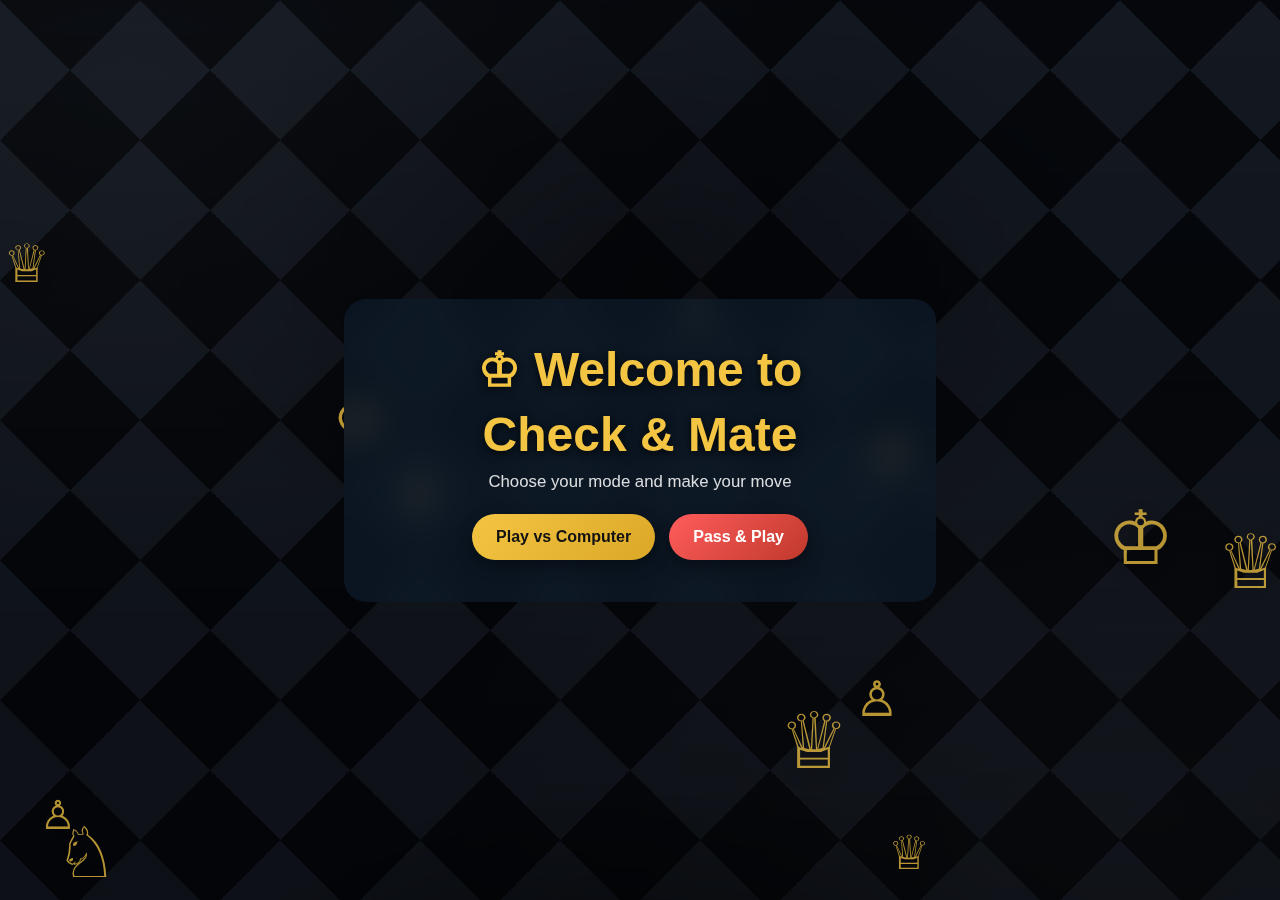
<file: index.html>
<!DOCTYPE html>
<html lang="en">
<head>
<meta charset="UTF-8" />
<meta name="viewport" content="width=device-width, initial-scale=1.0"/>
<title>Chess Game</title>
<style>
  :root{
    --square: 140px;
    --speed: 18s;
    --gold: #f4c542;
    --gold-dark: #dba727;
    --red: #ff5c5c;
    --blue-deep: #0d1b2a;
    --blue-mid: #1b263b;
    --white-soft: rgba(255,255,255,0.95);
  }

  body{
    margin:0;
    height:100vh;
    overflow:hidden;
    display:flex;
    align-items:center;
    justify-content:center;
    font-family: "Poppins", sans-serif;
    color: var(--white-soft);

    background:
      radial-gradient(1200px 800px at 10% 10%, rgba(255,255,255,.06), transparent 60%),
      radial-gradient(1200px 800px at 90% 90%, rgba(255,255,255,.05), transparent 60%),
      conic-gradient(from 45deg,
        #0000 0 25%, rgba(0,0,0,.55) 0 50%, #0000 0 75%, rgba(0,0,0,.55) 0)
        0 0 / var(--square) var(--square),
      conic-gradient(from 45deg,
        #0000 0 25%, rgba(255,255,255,.08) 0 50%, #0000 0 75%, rgba(255,255,255,.08) 0)
        calc(var(--square)/2) calc(var(--square)/2) / var(--square) var(--square),
      var(--blue-mid);

    animation: drift var(--speed) linear infinite;
    position:relative;
  }

  body::before{
    content:"";
    position:fixed; inset:0;
    background:
      radial-gradient(1200px 800px at 50% 30%, rgba(0,0,0,.35), transparent 40%),
      radial-gradient(900px 600px at 50% 120%, rgba(0,0,0,.65), transparent 50%),
      linear-gradient(to bottom, rgba(0,0,0,.55), rgba(0,0,0,.7));
    pointer-events:none;
  }

  @keyframes drift{
    0%   { background-position: 0 0, 0 0, 0 0, calc(var(--square)/2) calc(var(--square)/2); }
    100% { background-position: 20px 10px, -20px -10px, 200px 120px, calc(200px + var(--square)/2) calc(120px + var(--square)/2); }
  }

  .floaters{
    position:fixed; inset:0; pointer-events:none; z-index:0;
    filter: drop-shadow(0 6px 12px rgba(0,0,0,.6));
    opacity:.75;
  }

  .floater{
    position:absolute;
    line-height:1;
    color: var(--gold);
    animation: bob 6s ease-in-out infinite, sway 18s linear infinite, glow 1.2s ease-in-out infinite alternate;
    user-select:none;
  }

  @keyframes bob{
    0%,100%{ transform: translateY(0) }
    50%    { transform: translateY(-12px) }
  }

  @keyframes sway{
    0%   { transform: translateX(0) rotate(0deg) }
    50%  { transform: translateX(12px) rotate(2deg) }
    100% { transform: translateX(0) rotate(0deg) }
  }

  @keyframes glow{
    0% { text-shadow: 0 0 5px rgba(255,215,0,0.3); opacity:0.4; }
    100% { text-shadow: 0 0 15px rgba(255,215,0,0.8); opacity:0.8; }
  }

  .menu{
    position:relative; z-index:1;
    background: rgba(13,27,42,0.75);
    backdrop-filter: blur(14px);
    border-radius: 22px;
    padding: 42px 36px;
    text-align:center;
    width: min(92vw, 520px);
    animation: fadeIn .9s ease both;
  }

  h1{
    margin:0 0 10px; 
    font-size: clamp(32px, 5vw, 48px);
    text-shadow: 0 2px 8px rgba(0,0,0,.8);
    color: var(--gold);
  }
  .subtitle{
    opacity:.9; 
    margin-bottom:22px; 
    font-size: 1.05rem;
  }

  .buttons{ 
    display:flex; 
    gap:14px; 
    flex-wrap:wrap; 
    justify-content:center; 
    margin-top:10px; 
  }

  .btn{
    appearance:none; 
    border:0; 
    cursor:pointer;
    border-radius: 999px; 
    padding:14px 24px; 
    font-weight:700;
    box-shadow: 0 6px 16px rgba(0,0,0,.35);
    transition: transform .18s ease, box-shadow .18s ease, filter .18s ease;
    font-size: 1rem;
  }
  .btn-primary{
    background: linear-gradient(135deg, var(--gold), var(--gold-dark));
    color:#111;
  }
  .btn-secondary{
    background: linear-gradient(135deg, var(--red), #c0392b);
    color:#fff;
  }
  .btn:hover{ 
    transform: translateY(-2px); 
    box-shadow: 0 10px 20px rgba(0,0,0,.45); 
    filter:saturate(1.08); 
  }

  @keyframes fadeIn{
    from{ opacity:0; transform: translateY(14px) }
    to  { opacity:1; transform: translateY(0) }
  }
</style>
</head>
<body>

  <div class="floaters" aria-hidden="true" id="floaters"></div>

  <div class="menu">
    <h1>♔ Welcome to </h1>
    <h1> Check & Mate</h1>
    <div class="subtitle">Choose your mode and make your move</div>
    <div class="buttons">
      <button class="btn btn-primary" onclick="location.href='index_chess.html'" aria-label="Play against computer">Play vs Computer</button>
      <button class="btn btn-secondary" onclick="location.href='index_PVP_chess.html'" aria-label="Play with a friend on the same device">Pass & Play</button>
    </div>
  </div>

<script>
  const pieces = ['♔','♕','♖','♗','♘','♙'];
  const container = document.getElementById('floaters');

  for(let i=0; i<12; i++){
    const span = document.createElement('div');
    span.className = 'floater';
    span.textContent = pieces[Math.floor(Math.random()*pieces.length)];
    span.style.left = Math.random()*100 + '%';
    span.style.top = Math.random()*100 + '%';
    span.style.fontSize = (Math.random()*50 + 30) + 'px';
    span.style.animationDuration = 
      (5 + Math.random()*4) + 's, ' +  
      (15 + Math.random()*10) + 's, ' + 
      (0.8 + Math.random()*0.6) + 's';
    container.appendChild(span);
  }
</script>

</body>
</html>
</file>
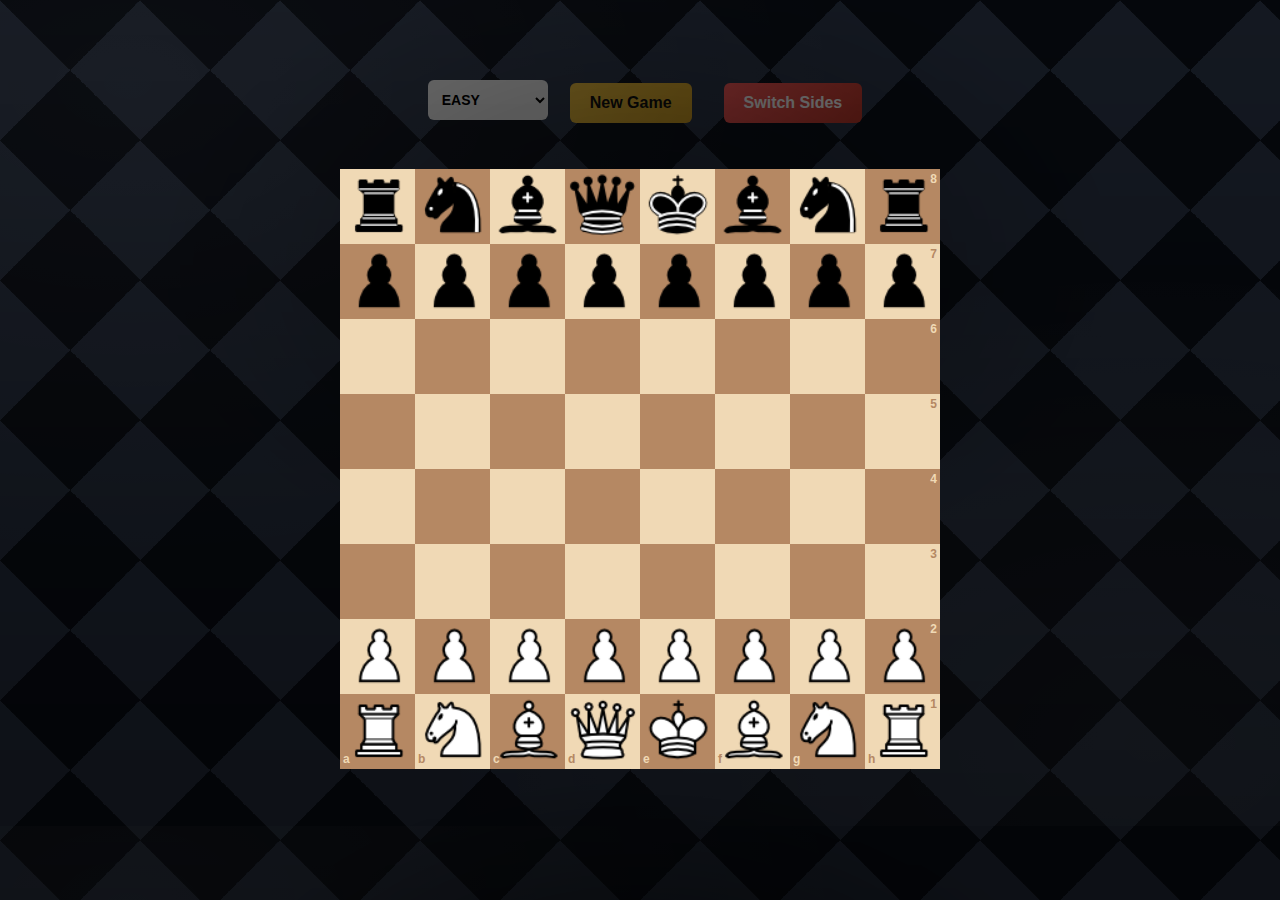
<file: index_chess.html>
<!DOCTYPE html>
<html>
  <head>
    <title>Chess Board</title>
      <link rel="stylesheet" href="css_PWC_chess.css">
  </head>
  <body>
     
     <div class="container">
      <div class="buttonContainer">
        <div>
          <div id="levelLabel">

         </div>
       
        <select id="level">
          <option value="1"> EASY </option>
          <option value="2"> MEDIUM</option>
          <option value="3"> HARD</option>

        </select>
      </div>
      <div>
        <button id="newGame">New Game</button>
      </div>
      <div>
        <button id="switchSides">Switch Sides</button>
      </div>
     </div>
     <br>
     <br>
    


    <div class="chessBoard">        
      <!-- Add the pawn div element -->
      <div class="square white">
        <div class="piece rook" color="black"  >
            <img src="Black-Rook.png" alt="Rook" >
          </div>
      </div>
      <div class="square black">
        <div class="piece knight" color="black" >
            <img src="Black-Knight.png" alt="pawn" >
          </div>
      </div>
      <div class="square white">
        <div class="piece bishop" color="black" >
            <img src="Black-Bishop.png" alt="pawn" >
          </div>
      </div>
      <div class="square black">
        <div class="piece queen" color="black" >
            <img src="Black-Queen.png" alt="Queen" >
          </div>
      </div>
      <div class="square white">
        <div class="piece king" color="black" >
            <img src="Black-King.png" alt="King" >
          </div>
      </div>
      <div class="square black">
        <div class="piece bishop" color="black" >
            <img src="Black-Bishop.png" alt="Bishop" >
          </div>
      </div>
      <div class="square white">
        <div class="piece knight" color="black">
            <img src="Black-Knight.png" alt="Knight" >
          </div>
      </div>
      <div class="square black">
        <div class="coordinate rank whiteText">8</div>

        <div class="piece rook" color="black" >
            <img src="Black-Rook.png" alt="Rook" >
          </div>
      </div>
     <!-- ------------------------------------------------------------------------- -->

      <div class="square black">
        <div class="piece pawn" color="black"  >
            <img src="Black-Pawn.png" alt="pawn" >
          </div>

      </div>
      <div class="square white">
        <div class="piece pawn" color="black" >
            <img src="Black-Pawn.png" alt="pawn" >
          </div>

      </div>
      <div class="square black">
        <div class="piece pawn" color="black" >
            <img src="Black-Pawn.png" alt="pawn" >
          </div>

      </div>
      <div class="square white">
        <div class="piece pawn" color="black" >
            <img src="Black-Pawn.png" alt="pawn" >
          </div>

      </div>
      <div class="square black">
        <div class="piece pawn" color="black"  >
            <img src="Black-Pawn.png" alt="pawn" >
          </div>

      </div>
      <div class="square white">
        <div class="piece pawn" color="black"  >
            <img src="Black-Pawn.png" alt="pawn">
          </div>

      </div>
      <div class="square black">
        <div class="piece pawn" color="black"  >
            <img src="Black-Pawn.png" alt="pawn" >
          </div>

      </div>
      <div class="square white">
        <div class="coordinate rank blackText">7</div>

        <div class="piece pawn" color="black"  >
            <img src="Black-Pawn.png" alt="pawn" >
          </div>

      </div>
    <!-- ------------------------------------------------------------------------- -->
      <div class="square white"></div>
      <div class="square black"></div>
      <div class="square white"></div>
      <div class="square black"></div>
      <div class="square white"></div>
      <div class="square black"></div>
      <div class="square white"></div>
      <div class="square black">
        <div class="coordinate rank whiteText">6</div>

      </div>
    <!-- ------------------------------------------------------------------------- -->

      <div class="square black"></div>
      <div class="square white"></div>
      <div class="square black"></div>
      <div class="square white"></div>
      <div class="square black"></div>
      <div class="square white"></div>
      <div class="square black"></div>
      <div class="square white">
        <div class="coordinate rank blackText">5</div>

      </div>
    <!-- ------------------------------------------------------------------------- -->

      <div class="square white"></div>
      <div class="square black"></div>
      <div class="square white"></div>
      <div class="square black"></div>
      <div class="square white"></div>
      <div class="square black"></div>
      <div class="square white"></div>
      <div class="square black">
        <div class="coordinate rank whiteText">4</div>

      </div>
    <!-- ------------------------------------------------------------------------- -->

      <div class="square black"></div>
      <div class="square white"></div>
      <div class="square black"></div>
      <div class="square white"></div>
      <div class="square black"></div>
      <div class="square white"></div>
      <div class="square black"></div>
      <div class="square white">
        <div class="coordinate rank blackText">3</div>
      </div>
    <!-- ------------------------------------------------------------------------- -->

      <div class="square white">
        <div class="piece pawn" color="white" >
            <img src="white-pawn.png" alt="pawn" >
          </div>
      </div>
      <div class="square black">
        <div class="piece pawn" color="white"  >
            <img src="white-pawn.png" alt="pawn" >
          </div>
      </div>
      <div class="square white">
        <div class="piece pawn" color="white">
            <img src="white-pawn.png" alt="pawn" >
          </div>
      </div>
      <div class="square black">
        <div class="piece pawn" color="white" >
            <img src="white-pawn.png" alt="pawn" >
          </div>
      </div>
      <div class="square white">
        <div class="piece pawn" color="white" >
            <img src="white-pawn.png" alt="pawn" >
          </div>
      </div>
      <div class="square black">
        <div class="piece pawn" color="white" >
            <img src="white-pawn.png" alt="pawn" >
          </div>
      </div>
      <div class="square white">
        <div class="piece pawn" color="white" >
            <img src="white-pawn.png" alt="pawn" >
          </div>
      </div>
      <div class="square black">
        <div class="coordinate rank whiteText">2</div>

        <div class="piece pawn" color="white" >
            <img src="white-pawn.png" alt="pawn" >
          </div>
      </div>
    <!-- ------------------------------------------------------------------------- -->

      <div class="square black">
        <div class="coordinate whiteText">a</div>

        <div class="piece rook" color="white">
            <img src="White-Rook.png" alt="Rook" >
           </div>
      </div>
      <div class="square white"> 
        <div class="coordinate blackText">b</div>

        <div class="piece knight" color="white">
            <img src="White-Knight.png" alt="Knight" >
           </div>
    </div>
      <div class="square black">
        <div class="coordinate whiteText">c</div>

        <div class="piece bishop" color="white">
            <img src="White-Bishop.png" alt="Bishop">
           </div>
      </div>
      <div class="square white">
        <div class="coordinate blackText">d</div>

        <div class="piece queen" color="white" >
            <img src="White-Queen.png" alt="Queen" >
           </div>
      </div>
      <div class="square black">
        <div class="coordinate whiteText">e</div>

        <div class="piece king" color="white">
            <img src="White-King.png" alt="King">
        </div>
      </div>
      <div class="square white">
        <div class="coordinate blackText">f</div>
        <div class="piece bishop" color="white" >
            <img src="White-Bishop.png" alt="Bishop" >
           </div>
      </div>
      <div class="square black">
        <div class="coordinate whiteText">g</div>

        <div class="piece knight" color="white" >
            <img src="White-Knight.png" alt="Knight">
           </div>
      </div>
      <div class="square white">
        <div class="coordinate rank blackText">1</div>
        <div class="coordinate blackText">h</div>     
        <div class="piece rook" color="white" >
            <img src="White-Rook.png" alt="Rook" >
           </div>
           
      </div>
      <div id="alert">
        Draw 
       </div>
    </div>
    
 
    

    <script src="js_PWC_chess.js"></script>
  </body>
</html>
</file>
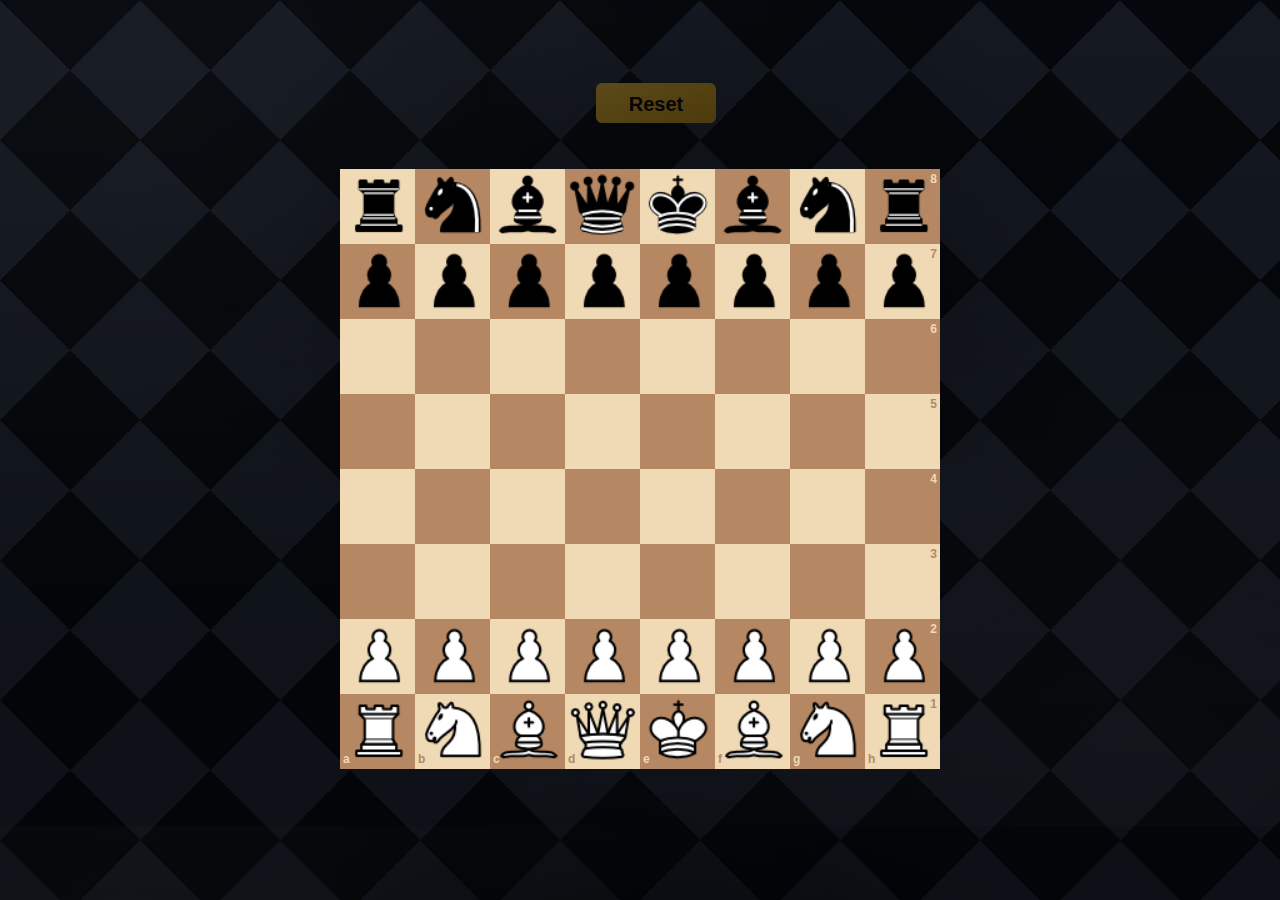
<file: index_PVP_chess.html>
<!DOCTYPE html>
<html>
  <head>
    <title>Chess Board</title>
      <link rel="stylesheet" href="css_PVP_chess.css">
  </head>
  <body>
     
     <div class="container">
      <div class="buttonContainer">
        <div>

      </div>
      <div>
        <button id="newGame">Reset</button>
      </div>

     </div>
     <br>
     <br>
    


    <div class="chessBoard">        
      <!-- Add the pawn div element -->
      <div class="square white">
        <div class="piece rook" color="black"  >
            <img src="Black-Rook.png" alt="Rook" >
          </div>
      </div>
      <div class="square black">
        <div class="piece knight" color="black" >
            <img src="Black-Knight.png" alt="pawn" >
          </div>
      </div>
      <div class="square white">
        <div class="piece bishop" color="black" >
            <img src="Black-Bishop.png" alt="pawn" >
          </div>
      </div>
      <div class="square black">
        <div class="piece queen" color="black" >
            <img src="Black-Queen.png" alt="Queen" >
          </div>
      </div>
      <div class="square white">
        <div class="piece king" color="black" >
            <img src="Black-King.png" alt="King" >
          </div>
      </div>
      <div class="square black">
        <div class="piece bishop" color="black" >
            <img src="Black-Bishop.png" alt="Bishop" >
          </div>
      </div>
      <div class="square white">
        <div class="piece knight" color="black">
            <img src="Black-Knight.png" alt="Knight" >
          </div>
      </div>
      <div class="square black">
        <div class="coordinate rank whiteText">8</div>

        <div class="piece rook" color="black" >
            <img src="Black-Rook.png" alt="Rook" >
          </div>
      </div>
     <!-- ------------------------------------------------------------------------- -->

      <div class="square black">
        <div class="piece pawn" color="black"  >
            <img src="Black-Pawn.png" alt="pawn" >
          </div>

      </div>
      <div class="square white">
        <div class="piece pawn" color="black" >
            <img src="Black-Pawn.png" alt="pawn" >
          </div>

      </div>
      <div class="square black">
        <div class="piece pawn" color="black" >
            <img src="Black-Pawn.png" alt="pawn" >
          </div>

      </div>
      <div class="square white">
        <div class="piece pawn" color="black" >
            <img src="Black-Pawn.png" alt="pawn" >
          </div>

      </div>
      <div class="square black">
        <div class="piece pawn" color="black"  >
            <img src="Black-Pawn.png" alt="pawn" >
          </div>

      </div>
      <div class="square white">
        <div class="piece pawn" color="black"  >
            <img src="Black-Pawn.png" alt="pawn">
          </div>

      </div>
      <div class="square black">
        <div class="piece pawn" color="black"  >
            <img src="Black-Pawn.png" alt="pawn" >
          </div>

      </div>
      <div class="square white">
        <div class="coordinate rank blackText">7</div>

        <div class="piece pawn" color="black"  >
            <img src="Black-Pawn.png" alt="pawn" >
          </div>

      </div>
    <!-- ------------------------------------------------------------------------- -->
      <div class="square white"></div>
      <div class="square black"></div>
      <div class="square white"></div>
      <div class="square black"></div>
      <div class="square white"></div>
      <div class="square black"></div>
      <div class="square white"></div>
      <div class="square black">
        <div class="coordinate rank whiteText">6</div>

      </div>
    <!-- ------------------------------------------------------------------------- -->

      <div class="square black"></div>
      <div class="square white"></div>
      <div class="square black"></div>
      <div class="square white"></div>
      <div class="square black"></div>
      <div class="square white"></div>
      <div class="square black"></div>
      <div class="square white">
        <div class="coordinate rank blackText">5</div>

      </div>
    <!-- ------------------------------------------------------------------------- -->

      <div class="square white"></div>
      <div class="square black"></div>
      <div class="square white"></div>
      <div class="square black"></div>
      <div class="square white"></div>
      <div class="square black"></div>
      <div class="square white"></div>
      <div class="square black">
        <div class="coordinate rank whiteText">4</div>

      </div>
    <!-- ------------------------------------------------------------------------- -->

      <div class="square black"></div>
      <div class="square white"></div>
      <div class="square black"></div>
      <div class="square white"></div>
      <div class="square black"></div>
      <div class="square white"></div>
      <div class="square black"></div>
      <div class="square white">
        <div class="coordinate rank blackText">3</div>
      </div>
    <!-- ------------------------------------------------------------------------- -->

      <div class="square white">
        <div class="piece pawn" color="white" >
            <img src="white-pawn.png" alt="pawn" >
          </div>
      </div>
      <div class="square black">
        <div class="piece pawn" color="white"  >
            <img src="white-pawn.png" alt="pawn" >
          </div>
      </div>
      <div class="square white">
        <div class="piece pawn" color="white">
            <img src="white-pawn.png" alt="pawn" >
          </div>
      </div>
      <div class="square black">
        <div class="piece pawn" color="white" >
            <img src="white-pawn.png" alt="pawn" >
          </div>
      </div>
      <div class="square white">
        <div class="piece pawn" color="white" >
            <img src="white-pawn.png" alt="pawn" >
          </div>
      </div>
      <div class="square black">
        <div class="piece pawn" color="white" >
            <img src="white-pawn.png" alt="pawn" >
          </div>
      </div>
      <div class="square white">
        <div class="piece pawn" color="white" >
            <img src="white-pawn.png" alt="pawn" >
          </div>
      </div>
      <div class="square black">
        <div class="coordinate rank whiteText">2</div>

        <div class="piece pawn" color="white" >
            <img src="white-pawn.png" alt="pawn" >
          </div>
      </div>
    <!-- ------------------------------------------------------------------------- -->

      <div class="square black">
        <div class="coordinate whiteText">a</div>

        <div class="piece rook" color="white">
            <img src="White-Rook.png" alt="Rook" >
           </div>
      </div>
      <div class="square white"> 
        <div class="coordinate blackText">b</div>

        <div class="piece knight" color="white">
            <img src="White-Knight.png" alt="Knight" >
           </div>
    </div>
      <div class="square black">
        <div class="coordinate whiteText">c</div>

        <div class="piece bishop" color="white">
            <img src="White-Bishop.png" alt="Bishop">
           </div>
      </div>
      <div class="square white">
        <div class="coordinate blackText">d</div>

        <div class="piece queen" color="white" >
            <img src="White-Queen.png" alt="Queen" >
           </div>
      </div>
      <div class="square black">
        <div class="coordinate whiteText">e</div>

        <div class="piece king" color="white">
            <img src="White-King.png" alt="King">
        </div>
      </div>
      <div class="square white">
        <div class="coordinate blackText">f</div>
        <div class="piece bishop" color="white" >
            <img src="White-Bishop.png" alt="Bishop" >
           </div>
      </div>
      <div class="square black">
        <div class="coordinate whiteText">g</div>

        <div class="piece knight" color="white" >
            <img src="White-Knight.png" alt="Knight">
           </div>
      </div>
      <div class="square white">
        <div class="coordinate rank blackText">1</div>
        <div class="coordinate blackText">h</div>     
        <div class="piece rook" color="white" >
            <img src="White-Rook.png" alt="Rook" >
           </div>
           
      </div>
      <div id="alert">
        Draw 
       </div>
    </div>
    
    
 
    

    <script src="js_PVP_chess.js"></script>
  </body>
</html>
</file>
<file: css_PWC_chess.css>
:root {
  --square: 140px;
  --speed: 18s;
  --gold: #f4c542;
  --gold-dark: #dba727;
  --red: #ff5c5c;
  --blue-deep: #0d1b2a;
  --blue-mid: #1b263b;
  --white-soft: rgba(255,255,255,0.95);
}

body {
  display: flex;
  align-items: center;
  justify-content: center;
  height: 90vh;
  
  }
.chessBoard {
  width:80vw;
  height: 80vw;
  margin: 0 auto;
  display: flex;
  flex-wrap: wrap;
  justify-content: center;
  align-items: center;
}

.square {
  width:12.5%;
  height: 12.5%;
  float: left;
  display: flex;
  justify-content: center;
  align-items: center;
  position: relative;
}
.white {
  background-color: #f0d9b5;
}
.black {
  background-color: #b58863;
}
.coordinate {
  height:auto;
  display:flex;
  bottom: 4%;
  left:4%;
  position: absolute;
  font-size: 12px;
  font-weight: bold;
  font-family: Verdana, Geneva, Tahoma, sans-serif;
}
.rank {
  top:4%;
  right:4%;
  left:auto;
}
.whiteText {
  color:#f0d9b5;
}
.blackText {
  color:#b58863;
}
.piece {
  width:100%;
  z-index: 1;
  cursor: pointer;
}
.piece img {
  max-width: 100%;
  width:100%;
  height: auto;
}

#alert {
  position: absolute;
  color: whitesmoke;
  width: 50vw;
  height: 12%;
  text-align: center;
  align-content: center;
  justify-content: center;
  font-size: 35px;
  font-weight: bold;
  z-index: 1000;
  display: none; 
  background: #008080bf;
  border-radius: 5px;
  align-items: center;
}

.promotionOption{
  border-radius: 50%;
  background-color: darkgray;
  transition: transform 0.2s;
  position: absolute;
  z-index: 1000;
}
.promotionOption:hover {
  cursor: pointer;
  border-radius: 0%;
  background-color:#539B0C;
  width: 100%;
}
.promotionOption img {
  max-width: 100%;
  width: 100%;
  height: auto;
}

.container{
  display: flex;
  flex-wrap: wrap-reverse;
  align-items: center;
  width: 90%;
}
.buttonContainer{
  display: flex;
  flex-direction: column;
  align-items: center;
  justify-content: center;
  width: 10vw;
  margin: 20px 0px 0px 20px;
}
.buttonContainer button {
  width: 120px;
  height: 40px;
  border: none;
  cursor: pointer;
  border-radius: 5px;
  background-color: rgb(87,64,64);
  color: white;
  font-weight: bold;
  margin: 10px;
}
.buttonContainer select {
  width: 120px;
  height: 40px;
  background-color: whitesmoke;
}
div:has(>#levelLabel) {
  margin-bottom: 5px;
}
@media (min-width:600px) {
  .chessBoard {
      width:600px;
      height: 600px;
  }
  #alert {
    width:450px;
    height: 80px;
  }
}
@media (max-width:600px) {
  .coordinate {
    font-size: 8px;
  }
  #alert {
    font-size: 20px;
  }
  button {
    font-size: 10px;
  }
  .buttonContainer {
    flex-direction: row;
    align-items: last baseline;
    justify-content: center;
    width: 80vw;
  }
  .buttonContainer button, .buttonContainer select {
    width: 20vw;
    margin-right: 5px;
  }
}


/* Background animation */
body {
  background:
    radial-gradient(1200px 800px at 10% 10%, rgba(255,255,255,.06), transparent 60%),
    radial-gradient(1200px 800px at 90% 90%, rgba(255,255,255,.05), transparent 60%),
    conic-gradient(from 45deg,
      #0000 0 25%, rgba(0,0,0,.55) 0 50%, #0000 0 75%, rgba(0,0,0,.55) 0)
      0 0 / var(--square) var(--square),
    conic-gradient(from 45deg,
      #0000 0 25%, rgba(255,255,255,.08) 0 50%, #0000 0 75%, rgba(255,255,255,.08) 0)
      calc(var(--square)/2) calc(var(--square)/2) / var(--square) var(--square),
    var(--blue-mid);
  animation: drift var(--speed) linear infinite;
  position: relative;
}

body::before {
  content:"";
  position:fixed; inset:0;
  background:
    radial-gradient(1200px 800px at 50% 30%, rgba(0,0,0,.35), transparent 40%),
    radial-gradient(900px 600px at 50% 120%, rgba(0,0,0,.65), transparent 50%),
    linear-gradient(to bottom, rgba(0,0,0,.55), rgba(0,0,0,.7));
  pointer-events:none;
}

/* Floater pieces */
.floaters {
  position:fixed; inset:0;
  pointer-events:none;
  z-index:0;
  filter: drop-shadow(0 6px 12px rgba(0,0,0,.6));
  opacity:.75;
}

.floater {
  position:absolute;
  line-height:1;
  color: var(--gold);
  animation: bob 6s ease-in-out infinite, sway 18s linear infinite, glow 1.2s ease-in-out infinite alternate;
  user-select:none;
}

@keyframes bob {
  0%,100% { transform: translateY(0) }
  50%     { transform: translateY(-12px) }
}

@keyframes sway {
  0%   { transform: translateX(0) rotate(0deg) }
  50%  { transform: translateX(12px) rotate(2deg) }
  100% { transform: translateX(0) rotate(0deg) }
}

@keyframes glow {
  0%   { text-shadow: 0 0 5px rgba(255,215,0,0.3); opacity:0.4; }
  100% { text-shadow: 0 0 15px rgba(255,215,0,0.8); opacity:0.8; }
}

@keyframes drift {
  0%   { background-position: 0 0, 0 0, 0 0, calc(var(--square)/2) calc(var(--square)/2); }
  100% { background-position: 20px 10px, -20px -10px, 200px 120px, calc(200px + var(--square)/2) calc(120px + var(--square)/2); }
}

/* Make New Game (first button) yellow */
.buttonContainer button:nth-child(1) {
  background: linear-gradient(135deg, var(--gold), var(--gold-dark));
  color: #111;
}

/* Make Flip Side (second button) red */
.buttonContainer button:nth-child(2) {
  background: linear-gradient(135deg, var(--red), #c0392b);
  color: #fff;
}

/* Add hover glow effect for both */
.buttonContainer button:hover {
  filter: brightness(1.1);
  transform: translateY(-2px);
  box-shadow: 0 0 10px rgba(0,0,0,0.4);
  transition: all 0.2s ease;
}

/* ===== Floating Chess Background ===== */
.chess-bg {
  position: fixed;
  top: 0; left: 0;
  width: 100%; height: 100%;
  background-image:
    url("https://upload.wikimedia.org/wikipedia/commons/4/45/Chess_plt45.svg"),
    url("https://upload.wikimedia.org/wikipedia/commons/7/72/Chess_kdt45.svg"),
    url("https://upload.wikimedia.org/wikipedia/commons/7/70/Chess_rlt45.svg");
  background-size: 80px, 80px, 80px;
  background-repeat: repeat;
  animation: floatPieces 40s linear infinite;
  opacity: 0.15;
  z-index: -1;
  pointer-events: none;
}

@keyframes floatPieces {
  0% { background-position: 0 0, 100px 200px, 200px 400px; }
  100% { background-position: 500px 1000px, 600px 800px, 800px 600px; }
}



/* ===== CONTROLS BELOW BOARD ===== */
.container {
  display: flex;
  flex-direction: column;
  align-items: center;
  width: 90%;
}

.buttonContainer {
  display: flex;
  flex-direction: row;
  justify-content: center;
  align-items: center;
  gap: 12px;
  margin-top: 15px;
}

/* Select Style */
.buttonContainer select {
  height: 40px;
  padding: 0 10px;
  font-size: 14px;
  border-radius: 6px;
  border: none;
  background-color: #f5f5f5;
  font-weight: bold;
  cursor: pointer;
}
.buttonContainer select:hover { filter: brightness(0.95); }

/* General Button Style */
.buttonContainer button {
  padding: 10px 20px; /* reduced padding */
  font-size: 16px;    /* bigger for readability */
  font-weight: 600;   /* slightly less bold than before */
  border-radius: 6px;
  cursor: pointer;
  border: none;
  transition: all 0.2s ease;
  white-space: nowrap; /* prevents text wrapping */
}

/* Hover Effect */
.buttonContainer button:hover {
  filter: brightness(1.15);
  transform: translateY(-2px);
  box-shadow: 0 0 10px rgba(0,0,0,0.4);
}

/* New Game Button */
#newGame {
  background: linear-gradient(135deg, var(--gold), var(--gold-dark));
  color: #111;
  width:auto;
}

/* Switch Sides Button */
#switchSides {
  background: linear-gradient(135deg, var(--red), #c0392b);
  color: #fff;
  width:auto;
}



/* ===== RESPONSIVE ===== */
@media (min-width: 600px) {
  .chessBoard { width: 600px; height: 600px; }
  #alert { width: 450px; height: 80px; }
}

@media (max-width: 600px) {
  .coordinate { font-size: 8px; }
  #alert { font-size: 20px; }
  button { font-size: 10px; }
  .buttonContainer { width: 80vw; gap: 5px; }
  .buttonContainer button, .buttonContainer select {
    width: 20vw;
    margin-right: 5px;
  }
}
</file>
<file: css_PVP_chess.css>
:root {
  --square: 140px;
  --speed: 18s;
  --gold: #f4c542;
  --gold-dark: #dba727;
  --red: #ff5c5c;
  --blue-deep: #0d1b2a;
  --blue-mid: #1b263b;
  --white-soft: rgba(255,255,255,0.95);
}

body {
  display: flex;
  align-items: center;
  justify-content: center;
  height: 90vh;
  
  }
.chessBoard {
  width:80vw;
  height: 80vw;
  margin: 0 auto;
  display: flex;
  flex-wrap: wrap;
  justify-content: center;
  align-items: center;
}

.square {
  width:12.5%;
  height: 12.5%;
  float: left;
  display: flex;
  justify-content: center;
  align-items: center;
  position: relative;
}
.white {
  background-color: #f0d9b5;
}
.black {
  background-color: #b58863;
}
.coordinate {
  height:auto;
  display:flex;
  bottom: 4%;
  left:4%;
  position: absolute;
  font-size: 12px;
  font-weight: bold;
  font-family: Verdana, Geneva, Tahoma, sans-serif;
}
.rank {
  top:4%;
  right:4%;
  left:auto;
}
.whiteText {
  color:#f0d9b5;
}
.blackText {
  color:#b58863;
}
.piece {
  width:100%;
  z-index: 1;
  cursor: pointer;
}
.piece img {
  max-width: 100%;
  width:100%;
  height: auto;
}

#alert {
  position: absolute;
  color: whitesmoke;
  width: 50vw;
  height: 12%;
  text-align: center;
  align-content: center;
  justify-content: center;
  font-size: 35px;
  font-weight: bold;
  z-index: 1000;
  display: none; 
  background: #008080bf;
  border-radius: 5px;
  align-items: center;
}

.promotionOption{
  border-radius: 50%;
  background-color: darkgray;
  transition: transform 0.2s;
  position: absolute;
  z-index: 1000;
}
.promotionOption:hover {
  cursor: pointer;
  border-radius: 0%;
  background-color:#539B0C;
  width: 100%;
}
.promotionOption img {
  max-width: 100%;
  width: 100%;
  height: auto;
}

.container{
  display: flex;
  flex-wrap: wrap-reverse;
  align-items: center;
  width: 90%;
}
.buttonContainer{
  display: flex;
  flex-direction: column;
  align-items: center;
  justify-content: center;
  width: 10vw;
  margin: 20px 0px 0px 20px;
}
.buttonContainer button {
  width: 120px;
  height: 40px;
  border: none;
  cursor: pointer;
  border-radius: 5px;
  background-color: rgb(87,64,64);
  color: white;
  font-weight: bold;
  margin: 10px;
}
.buttonContainer select {
  width: 120px;
  height: 40px;
  background-color: whitesmoke;
}
div:has(>#levelLabel) {
  margin-bottom: 5px;
}
@media (min-width:600px) {
  .chessBoard {
      width:600px;
      height: 600px;
  }
  #alert {
    width:450px;
    height: 80px;
  }
}
@media (max-width:600px) {
  .coordinate {
    font-size: 8px;
  }
  #alert {
    font-size: 20px;
  }
  button {
    font-size: 10px;
  }
  .buttonContainer {
    flex-direction: row;
    align-items: last baseline;
    justify-content: center;
    width: 80vw;
  }
  .buttonContainer button, .buttonContainer select {
    width: 20vw;
    margin-right: 5px;
  }
}


/* Background animation */
body {
  background:
    radial-gradient(1200px 800px at 10% 10%, rgba(255,255,255,.06), transparent 60%),
    radial-gradient(1200px 800px at 90% 90%, rgba(255,255,255,.05), transparent 60%),
    conic-gradient(from 45deg,
      #0000 0 25%, rgba(0,0,0,.55) 0 50%, #0000 0 75%, rgba(0,0,0,.55) 0)
      0 0 / var(--square) var(--square),
    conic-gradient(from 45deg,
      #0000 0 25%, rgba(255,255,255,.08) 0 50%, #0000 0 75%, rgba(255,255,255,.08) 0)
      calc(var(--square)/2) calc(var(--square)/2) / var(--square) var(--square),
    var(--blue-mid);
  animation: drift var(--speed) linear infinite;
  position: relative;
}

body::before {
  content:"";
  position:fixed; inset:0;
  background:
    radial-gradient(1200px 800px at 50% 30%, rgba(0,0,0,.35), transparent 40%),
    radial-gradient(900px 600px at 50% 120%, rgba(0,0,0,.65), transparent 50%),
    linear-gradient(to bottom, rgba(0,0,0,.55), rgba(0,0,0,.7));
  pointer-events:none;
}

/* Floater pieces */
.floaters {
  position:fixed; inset:0;
  pointer-events:none;
  z-index:0;
  filter: drop-shadow(0 6px 12px rgba(0,0,0,.6));
  opacity:.75;
}

.floater {
  position:absolute;
  line-height:1;
  color: var(--gold);
  animation: bob 6s ease-in-out infinite, sway 18s linear infinite, glow 1.2s ease-in-out infinite alternate;
  user-select:none;
}

@keyframes bob {
  0%,100% { transform: translateY(0) }
  50%     { transform: translateY(-12px) }
}

@keyframes sway {
  0%   { transform: translateX(0) rotate(0deg) }
  50%  { transform: translateX(12px) rotate(2deg) }
  100% { transform: translateX(0) rotate(0deg) }
}

@keyframes glow {
  0%   { text-shadow: 0 0 5px rgba(255,215,0,0.3); opacity:0.4; }
  100% { text-shadow: 0 0 15px rgba(255,215,0,0.8); opacity:0.8; }
}

@keyframes drift {
  0%   { background-position: 0 0, 0 0, 0 0, calc(var(--square)/2) calc(var(--square)/2); }
  100% { background-position: 20px 10px, -20px -10px, 200px 120px, calc(200px + var(--square)/2) calc(120px + var(--square)/2); }
}

/* Make New Game (first button) yellow */
.buttonContainer button:nth-child(1) {
  background: linear-gradient(135deg, var(--gold), var(--gold-dark));
  color: #111;
}


/* Add hover glow effect for both */
.buttonContainer button:hover {
  filter: brightness(1.1);
  transform: translateY(-2px);
  box-shadow: 0 0 10px rgba(0,0,0,0.4);
  transition: all 0.2s ease;
}

/* ===== Floating Chess Background ===== */
.chess-bg {
  position: fixed;
  top: 0; left: 0;
  width: 100%; height: 100%;
  background-image:
    url("https://upload.wikimedia.org/wikipedia/commons/4/45/Chess_plt45.svg"),
    url("https://upload.wikimedia.org/wikipedia/commons/7/72/Chess_kdt45.svg"),
    url("https://upload.wikimedia.org/wikipedia/commons/7/70/Chess_rlt45.svg");
  background-size: 80px, 80px, 80px;
  background-repeat: repeat;
  animation: floatPieces 40s linear infinite;
  opacity: 0.15;
  z-index: -1;
  pointer-events: none;
}

@keyframes floatPieces {
  0% { background-position: 0 0, 100px 200px, 200px 400px; }
  100% { background-position: 500px 1000px, 600px 800px, 800px 600px; }
}



/* ===== CONTROLS BELOW BOARD ===== */
.container {
  display: flex;
  flex-direction: column;
  align-items: center;
  width: 90%;
}

.buttonContainer {
  display: flex;
  flex-direction: row;
  justify-content: center;
  align-items: center;
  gap: 12px;
  margin-top: 15px;
}

/* General Button Style */
.buttonContainer button {
  padding: 10px 20px; /* reduced padding */
  font-size: 20px;    /* bigger for readability */
  font-weight: 800;   /* slightly less bold than before */
  border-radius: 6px;
  cursor: pointer;
  border: none;
  transition: all 0.2s ease;
  white-space: nowrap; /* prevents text wrapping */
}


/* ===== RESPONSIVE ===== */
@media (min-width: 600px) {
  .chessBoard { width: 600px; height: 600px; }
  #alert { width: 450px; height: 80px; }
}

@media (max-width: 600px) {
  .coordinate { font-size: 8px; }
  #alert { font-size: 20px; }
  button { font-size: 10px; }
  .buttonContainer { width: 80vw; gap: 5px; }
  .buttonContainer button, .buttonContainer select {
    width: 20vw;
    margin-right: 5px;
  }
}
</file>
